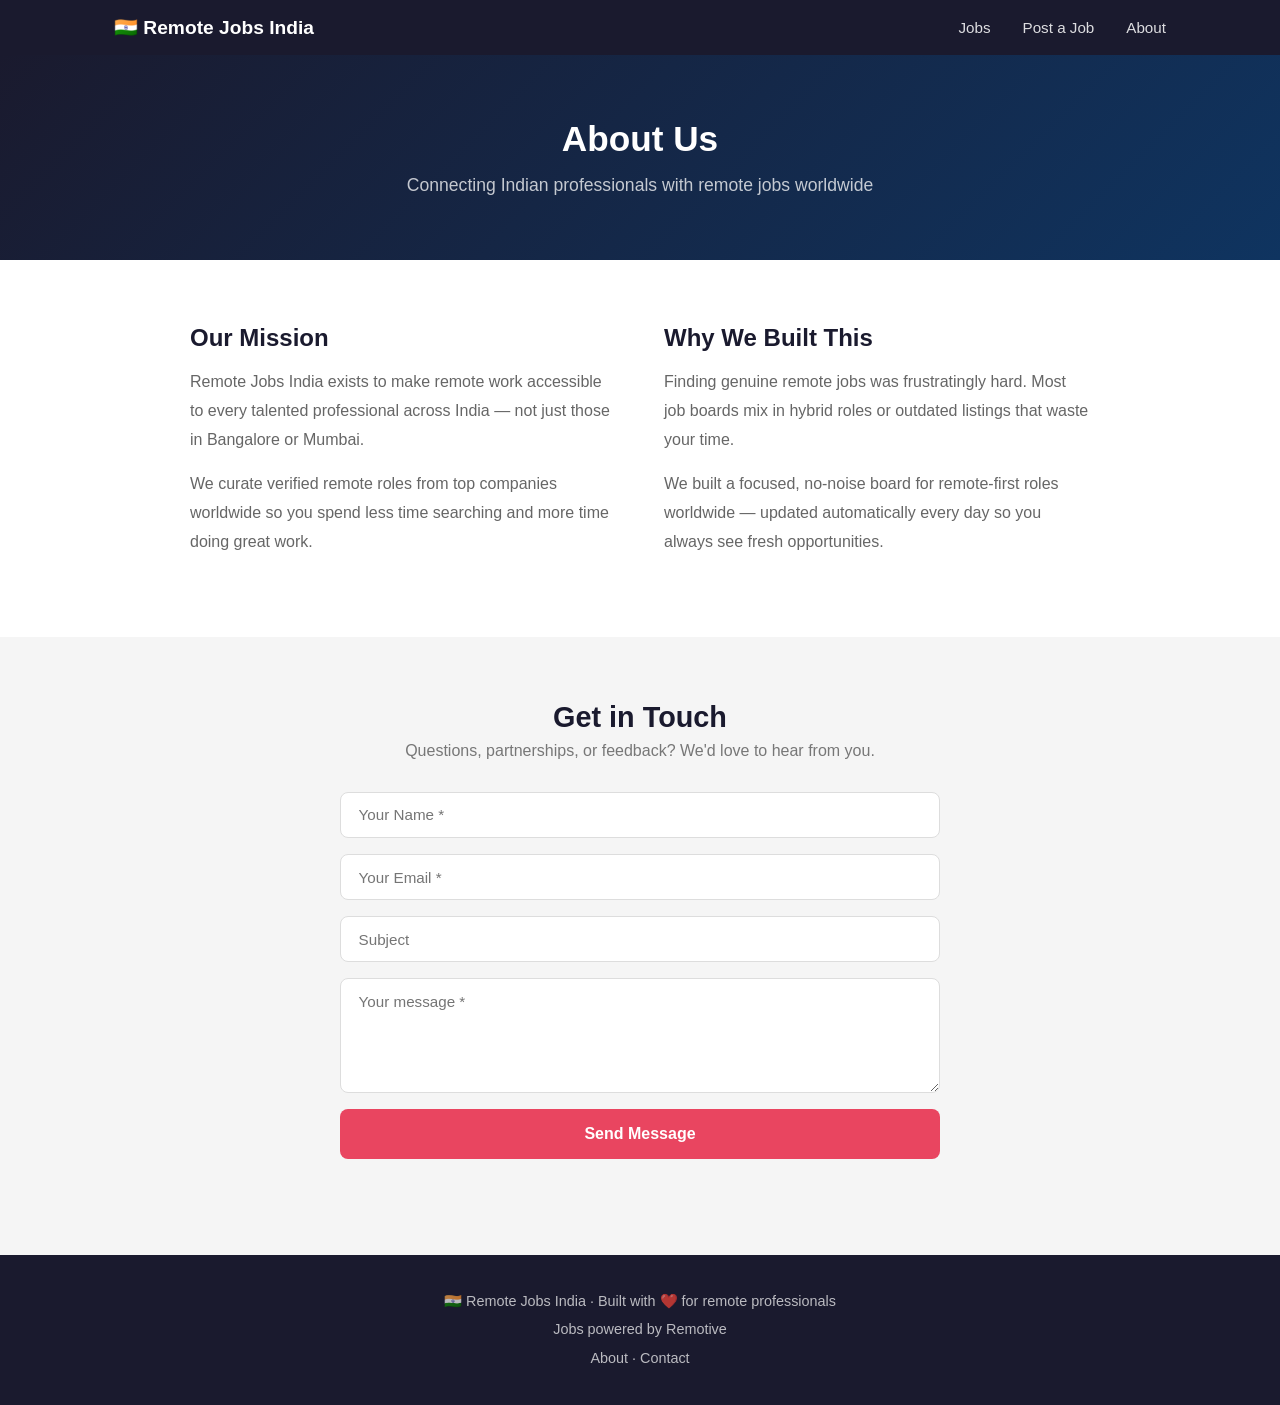
<file: about.html>
<!DOCTYPE html>
<html lang="en">
<head>
  <meta charset="UTF-8" />
  <meta name="viewport" content="width=device-width, initial-scale=1.0"/>
  <title>About — Remote Jobs India</title>
  <style>
* { margin: 0; padding: 0; box-sizing: border-box; }
body { font-family: 'Segoe UI', Tahoma, Geneva, Verdana, sans-serif; background: #f5f5f5; color: #333; }
.navbar { background: #1a1a2e; padding: 1rem 0; position: sticky; top: 0; z-index: 100; }
.nav-container { max-width: 1100px; margin: 0 auto; padding: 0 1.5rem; display: flex; justify-content: space-between; align-items: center; }
.logo { color: white; text-decoration: none; font-size: 1.2rem; font-weight: 700; }
.nav-links { list-style: none; display: flex; gap: 2rem; }
.nav-links a { color: rgba(255,255,255,0.85); text-decoration: none; font-size: 0.95rem; }
.nav-links a:hover { color: #e94560; }
.about-hero { background: linear-gradient(135deg, #1a1a2e 0%, #0f3460 100%); color: white; text-align: center; padding: 4rem 1.5rem; }
.about-hero h1 { font-size: 2.2rem; margin-bottom: 1rem; }
.about-hero p { opacity: 0.75; font-size: 1.1rem; }
.about-section { background: white; padding: 4rem 1.5rem; }
.about-grid { max-width: 900px; margin: 0 auto; display: grid; grid-template-columns: 1fr 1fr; gap: 3rem; }
.about-grid h2 { font-size: 1.5rem; color: #1a1a2e; margin-bottom: 1rem; }
.about-grid p { color: #666; line-height: 1.8; margin-bottom: 1rem; }
.contact-section { background: #f5f5f5; padding: 4rem 1.5rem; }
.contact-section h2 { text-align: center; font-size: 1.8rem; color: #1a1a2e; margin-bottom: 0.5rem; }
.contact-section > .container > p { text-align: center; color: #777; margin-bottom: 2rem; }
.container { max-width: 1100px; margin: 0 auto; padding: 0 1.5rem; }
.contact-form { max-width: 600px; margin: 0 auto; display: flex; flex-direction: column; gap: 1rem; }
.contact-form input, .contact-form textarea { width: 100%; padding: 0.85rem 1.1rem; border: 1px solid #ddd; border-radius: 8px; font-size: 0.95rem; font-family: inherit; outline: none; }
.contact-form input:focus, .contact-form textarea:focus { border-color: #e94560; }
.submit-btn { background: #e94560; color: white; border: none; padding: 1rem; border-radius: 8px; font-size: 1rem; font-weight: 700; cursor: pointer; }
.submit-btn:hover { background: #c73652; }
.success-msg { color: #1a7a4a; text-align: center; font-weight: 600; margin-top: 0.5rem; }
.footer { background: #1a1a2e; color: rgba(255,255,255,0.7); text-align: center; padding: 2rem 1.5rem; font-size: 0.9rem; line-height: 2; }
.footer a { color: rgba(255,255,255,0.7); text-decoration: none; }
.footer a:hover { color: #e94560; }
@media (max-width: 700px) { .about-grid { grid-template-columns: 1fr; gap: 2rem; } }
  </style>
</head>
<body>

  <nav class="navbar">
    <div class="nav-container">
      <a href="index.html" class="logo">🇮🇳 Remote Jobs India</a>
      <ul class="nav-links">
        <li><a href="index.html">Jobs</a></li>
        <li><a href="index.html#post-job">Post a Job</a></li>
        <li><a href="about.html">About</a></li>
      </ul>
    </div>
  </nav>

  <div class="about-hero">
    <h1>About Us</h1>
    <p>Connecting Indian professionals with remote jobs worldwide</p>
  </div>

  <section class="about-section">
    <div class="about-grid">
      <div>
        <h2>Our Mission</h2>
        <p>Remote Jobs India exists to make remote work accessible to every talented professional across India — not just those in Bangalore or Mumbai.</p>
        <p>We curate verified remote roles from top companies worldwide so you spend less time searching and more time doing great work.</p>
      </div>
      <div>
        <h2>Why We Built This</h2>
        <p>Finding genuine remote jobs was frustratingly hard. Most job boards mix in hybrid roles or outdated listings that waste your time.</p>
        <p>We built a focused, no-noise board for remote-first roles worldwide — updated automatically every day so you always see fresh opportunities.</p>
      </div>
    </div>
  </section>

  <section class="contact-section">
    <div class="container">
      <h2>Get in Touch</h2>
      <p>Questions, partnerships, or feedback? We'd love to hear from you.</p>
      <form class="contact-form" onsubmit="submitContact(event)">
        <input type="text" placeholder="Your Name *" required />
        <input type="email" placeholder="Your Email *" required />
        <input type="text" placeholder="Subject" />
        <textarea rows="5" placeholder="Your message *" required></textarea>
        <button type="submit" class="submit-btn">Send Message</button>
      </form>
      <p id="contact-msg" class="success-msg" style="margin-top:1rem;"></p>
    </div>
  </section>

  <footer class="footer">
    <div class="container">
      <p>🇮🇳 Remote Jobs India · Built with ❤️ for remote professionals</p>
      <p>Jobs powered by <a href="https://remotive.com" target="_blank">Remotive</a></p>
      <p><a href="about.html">About</a> · <a href="mailto:hello@remotejobsindia.in">Contact</a></p>
    </div>
  </footer>

  <script>
    function submitContact(e) {
      e.preventDefault();
      document.getElementById('contact-msg').textContent = '✅ Message sent! We will get back to you within 48 hours.';
      e.target.reset();
    }
  </script>

</body>
</html>
</file>
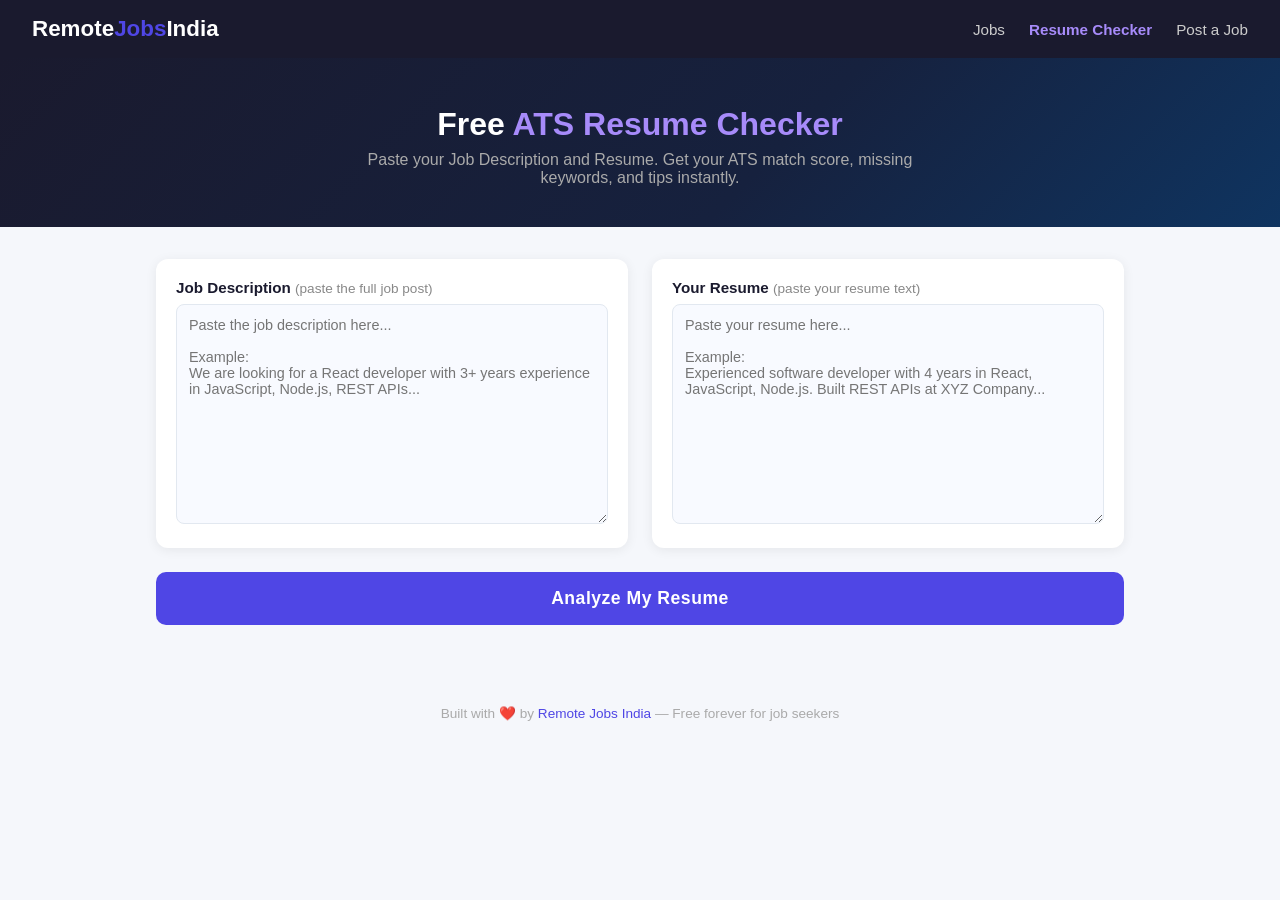
<file: resume-checker (1).html>
<!DOCTYPE html>
<html lang="en">
<head>
  <meta charset="UTF-8" />
  <meta name="viewport" content="width=device-width, initial-scale=1.0" />
  <title>Free ATS Resume Checker | Remote Jobs India</title>
  <style>
    * { box-sizing: border-box; margin: 0; padding: 0; }

    body {
      font-family: 'Segoe UI', Arial, sans-serif;
      background: #f5f7fb;
      color: #1a1a2e;
    }

    /* ── NAVBAR (match your existing site) ── */
    nav {
      background: #1a1a2e;
      padding: 1rem 2rem;
      display: flex;
      align-items: center;
      justify-content: space-between;
      flex-wrap: wrap;
      gap: 1rem;
    }
    .nav-logo {
      color: #fff;
      font-size: 1.4rem;
      font-weight: 700;
      text-decoration: none;
    }
    .nav-logo span { color: #4f46e5; }
    .nav-links { display: flex; gap: 1.5rem; flex-wrap: wrap; }
    .nav-links a {
      color: #ccc;
      text-decoration: none;
      font-size: 0.95rem;
      transition: color 0.2s;
    }
    .nav-links a:hover, .nav-links a.active { color: #fff; }
    .nav-links a.active { color: #a78bfa; font-weight: 600; }

    /* ── HERO ── */
    .hero {
      background: linear-gradient(135deg, #1a1a2e 0%, #16213e 60%, #0f3460 100%);
      color: #fff;
      text-align: center;
      padding: 3rem 1rem 2.5rem;
    }
    .hero h1 { font-size: 2rem; margin-bottom: 0.5rem; }
    .hero h1 span { color: #a78bfa; }
    .hero p { color: #aaa; font-size: 1rem; max-width: 600px; margin: 0 auto; }

    /* ── MAIN LAYOUT ── */
    .container {
      max-width: 1000px;
      margin: 2rem auto;
      padding: 0 1rem;
    }

    .input-grid {
      display: grid;
      grid-template-columns: 1fr 1fr;
      gap: 1.5rem;
      margin-bottom: 1.5rem;
    }
    @media(max-width: 700px) {
      .input-grid { grid-template-columns: 1fr; }
    }

    .card {
      background: #fff;
      border-radius: 12px;
      padding: 1.25rem;
      box-shadow: 0 2px 12px rgba(0,0,0,0.07);
    }

    .card label {
      display: block;
      font-weight: 600;
      font-size: 0.95rem;
      margin-bottom: 0.5rem;
      color: #1a1a2e;
    }
    .card label span {
      font-weight: 400;
      color: #888;
      font-size: 0.85rem;
    }

    textarea {
      width: 100%;
      height: 220px;
      border: 1.5px solid #e2e8f0;
      border-radius: 8px;
      padding: 0.75rem;
      font-size: 0.9rem;
      resize: vertical;
      font-family: inherit;
      color: #1a1a2e;
      background: #f8faff;
      transition: border 0.2s;
    }
    textarea:focus {
      outline: none;
      border-color: #4f46e5;
      background: #fff;
    }

    .analyze-btn {
      display: block;
      width: 100%;
      padding: 1rem;
      background: #4f46e5;
      color: #fff;
      border: none;
      border-radius: 10px;
      font-size: 1.1rem;
      font-weight: 700;
      cursor: pointer;
      transition: background 0.2s, transform 0.1s;
      letter-spacing: 0.5px;
    }
    .analyze-btn:hover { background: #4338ca; }
    .analyze-btn:active { transform: scale(0.98); }

    /* ── RESULTS ── */
    #results { display: none; margin-top: 2rem; }

    .score-card {
      background: #1a1a2e;
      border-radius: 14px;
      padding: 2rem;
      text-align: center;
      color: #fff;
      margin-bottom: 1.5rem;
    }
    .score-label { font-size: 0.95rem; color: #aaa; margin-bottom: 0.5rem; }
    .score-number {
      font-size: 4rem;
      font-weight: 800;
      line-height: 1;
    }
    .score-number.high { color: #34d399; }
    .score-number.mid  { color: #fbbf24; }
    .score-number.low  { color: #f87171; }
    .score-verdict { font-size: 1rem; margin-top: 0.5rem; color: #ccc; }

    .results-grid {
      display: grid;
      grid-template-columns: 1fr 1fr;
      gap: 1.25rem;
      margin-bottom: 1.25rem;
    }
    @media(max-width: 600px) { .results-grid { grid-template-columns: 1fr; } }

    .result-card { background: #fff; border-radius: 12px; padding: 1.25rem; box-shadow: 0 2px 10px rgba(0,0,0,0.07); }
    .result-card h3 { font-size: 0.95rem; font-weight: 700; margin-bottom: 0.75rem; display: flex; align-items: center; gap: 0.4rem; }
    .result-card h3.found { color: #059669; }
    .result-card h3.missing { color: #dc2626; }
    .result-card h3.tips { color: #4f46e5; }

    .keyword-list { display: flex; flex-wrap: wrap; gap: 0.5rem; }
    .kw {
      padding: 4px 12px;
      border-radius: 20px;
      font-size: 0.82rem;
      font-weight: 600;
    }
    .kw.found { background: #d1fae5; color: #065f46; }
    .kw.missing { background: #fee2e2; color: #991b1b; }

    .tip-list { list-style: none; padding: 0; }
    .tip-list li {
      padding: 0.5rem 0;
      border-bottom: 1px solid #f1f5f9;
      font-size: 0.9rem;
      color: #374151;
      display: flex;
      gap: 0.5rem;
    }
    .tip-list li:last-child { border-bottom: none; }
    .tip-list li::before { content: "→"; color: #4f46e5; font-weight: 700; flex-shrink: 0; }

    .reset-btn {
      display: block;
      width: 100%;
      padding: 0.75rem;
      background: #f1f5f9;
      color: #1a1a2e;
      border: none;
      border-radius: 10px;
      font-size: 1rem;
      font-weight: 600;
      cursor: pointer;
      margin-top: 0.5rem;
      transition: background 0.2s;
    }
    .reset-btn:hover { background: #e2e8f0; }

    /* ── FOOTER ── */
    footer {
      text-align: center;
      color: #aaa;
      font-size: 0.85rem;
      padding: 2rem 1rem;
      margin-top: 3rem;
    }
    footer a { color: #4f46e5; text-decoration: none; }
  </style>
</head>
<body>

<!-- NAVBAR -->
<nav>
  <a href="index.html" class="nav-logo">Remote<span>Jobs</span>India</a>
  <div class="nav-links">
    <a href="index.html">Jobs</a>
    <a href="resume-checker.html" class="active">Resume Checker</a>
    <a href="#" onclick="return false;">Post a Job</a>
  </div>
</nav>

<!-- HERO -->
<div class="hero">
  <h1>Free <span>ATS Resume Checker</span></h1>
  <p>Paste your Job Description and Resume. Get your ATS match score, missing keywords, and tips instantly.</p>
</div>

<!-- MAIN -->
<div class="container">

  <div class="input-grid">
    <div class="card">
      <label>Job Description <span>(paste the full job post)</span></label>
      <textarea id="jdInput" placeholder="Paste the job description here...&#10;&#10;Example:&#10;We are looking for a React developer with 3+ years experience in JavaScript, Node.js, REST APIs..."></textarea>
    </div>
    <div class="card">
      <label>Your Resume <span>(paste your resume text)</span></label>
      <textarea id="resumeInput" placeholder="Paste your resume here...&#10;&#10;Example:&#10;Experienced software developer with 4 years in React, JavaScript, Node.js. Built REST APIs at XYZ Company..."></textarea>
    </div>
  </div>

  <button class="analyze-btn" onclick="analyzeResume()">Analyze My Resume</button>

  <!-- RESULTS -->
  <div id="results">

    <div class="score-card">
      <div class="score-label">ATS Match Score</div>
      <div class="score-number" id="scoreNumber">0%</div>
      <div class="score-verdict" id="scoreVerdict"></div>
    </div>

    <div class="results-grid">
      <div class="result-card">
        <h3 class="found">✅ Found Keywords</h3>
        <div class="keyword-list" id="foundKeywords"></div>
      </div>
      <div class="result-card">
        <h3 class="missing">❌ Missing Keywords</h3>
        <div class="keyword-list" id="missingKeywords"></div>
      </div>
    </div>

    <div class="result-card" style="margin-bottom:1.25rem;">
      <h3 class="tips">💡 Suggestions to Improve Your Resume</h3>
      <ul class="tip-list" id="tipsList"></ul>
    </div>

    <button class="reset-btn" onclick="resetChecker()">Check Another Resume</button>
  </div>

</div>

<!-- FOOTER -->
<footer>
  <p>Built with ❤️ by <a href="index.html">Remote Jobs India</a> — Free forever for job seekers</p>
</footer>

<script>
  // Keywords to ignore (common words)
  var STOP_WORDS = {
    'a':1,'an':1,'the':1,'and':1,'or':1,'but':1,'in':1,'on':1,'at':1,'to':1,
    'for':1,'of':1,'with':1,'by':1,'from':1,'is':1,'are':1,'was':1,'were':1,
    'be':1,'been':1,'being':1,'have':1,'has':1,'had':1,'do':1,'does':1,'did':1,
    'will':1,'would':1,'could':1,'should':1,'may':1,'might':1,'must':1,'can':1,
    'this':1,'that':1,'these':1,'those':1,'i':1,'we':1,'you':1,'he':1,'she':1,
    'they':1,'it':1,'our':1,'your':1,'their':1,'its':1,'my':1,'his':1,'her':1,
    'as':1,'if':1,'then':1,'than':1,'so':1,'not':1,'no':1,'us':1,'up':1,
    'out':1,'about':1,'into':1,'through':1,'during':1,'before':1,'after':1,
    'above':1,'below':1,'between':1,'each':1,'both':1,'few':1,'more':1,
    'most':1,'other':1,'some':1,'such':1,'own':1,'same':1,'very':1,'just':1,
    'also':1,'well':1,'new':1,'work':1,'using':1,'use':1,'used':1,'role':1,
    'team':1,'good':1,'strong':1,'ability':1,'skills':1,'experience':1,'year':1,
    'years':1,'minimum':1,'least':1,'plus':1,'looking':1,'seeking':1,'join':1,
    'help':1,'across':1,'within':1,'including':1,'required':1,'preferred':1,
    'responsibilities':1,'requirements':1,'qualifications':1,'location':1,
    'salary':1,'benefits':1,'company':1,'position':1,'job':1,'candidate':1
  };

  function extractKeywords(text) {
    var words = text.toLowerCase()
      .replace(/[^a-z0-9\s\+\#\.]/g, ' ')
      .split(/\s+/);

    var freq = {};
    for (var i = 0; i < words.length; i++) {
      var w = words[i].trim();
      if (w.length < 2) continue;
      if (STOP_WORDS[w]) continue;
      freq[w] = (freq[w] || 0) + 1;
    }

    // Sort by frequency, take top 40
    var sorted = Object.keys(freq).sort(function(a,b){ return freq[b]-freq[a]; });
    return sorted.slice(0, 40);
  }

  function analyzeResume() {
    var jd = document.getElementById('jdInput').value.trim();
    var resume = document.getElementById('resumeInput').value.trim();

    if (!jd || !resume) {
      alert('Please paste both Job Description and Resume before analyzing.');
      return;
    }

    var jdKeywords = extractKeywords(jd);
    var resumeLower = resume.toLowerCase();

    var found = [];
    var missing = [];

    for (var i = 0; i < jdKeywords.length; i++) {
      var kw = jdKeywords[i];
      if (resumeLower.indexOf(kw) > -1) {
        found.push(kw);
      } else {
        missing.push(kw);
      }
    }

    // Score = found / total jd keywords
    var total = jdKeywords.length;
    var score = total > 0 ? Math.round((found.length / total) * 100) : 0;

    // Display score
    var scoreEl = document.getElementById('scoreNumber');
    scoreEl.textContent = score + '%';
    scoreEl.className = 'score-number';
    if (score >= 70) { scoreEl.classList.add('high'); }
    else if (score >= 45) { scoreEl.classList.add('mid'); }
    else { scoreEl.classList.add('low'); }

    var verdict = '';
    if (score >= 70) verdict = 'Great match! Your resume is well-optimized for this job.';
    else if (score >= 45) verdict = 'Average match. Add the missing keywords to improve your chances.';
    else verdict = 'Low match. Tailor your resume to include more keywords from the job description.';
    document.getElementById('scoreVerdict').textContent = verdict;

    // Found keywords (show top 20)
    var foundEl = document.getElementById('foundKeywords');
    foundEl.innerHTML = '';
    var showFound = found.slice(0, 20);
    if (showFound.length === 0) {
      foundEl.innerHTML = '<span style="color:#999;font-size:0.9rem;">None found</span>';
    }
    for (var f = 0; f < showFound.length; f++) {
      var kwEl = document.createElement('span');
      kwEl.className = 'kw found';
      kwEl.textContent = showFound[f];
      foundEl.appendChild(kwEl);
    }

    // Missing keywords (show top 20)
    var missingEl = document.getElementById('missingKeywords');
    missingEl.innerHTML = '';
    var showMissing = missing.slice(0, 20);
    if (showMissing.length === 0) {
      missingEl.innerHTML = '<span style="color:#999;font-size:0.9rem;">None missing — perfect!</span>';
    }
    for (var m = 0; m < showMissing.length; m++) {
      var mkwEl = document.createElement('span');
      mkwEl.className = 'kw missing';
      mkwEl.textContent = showMissing[m];
      missingEl.appendChild(mkwEl);
    }

    // Tips
    var tips = [];
    if (missing.length > 0) {
      tips.push('Add these missing keywords naturally into your resume: ' + missing.slice(0,5).join(', '));
    }
    if (score < 70) {
      tips.push('Tailor your resume for each job — copy exact phrases from the job description.');
    }
    tips.push('Use a clean, single-column format — many ATS systems fail to parse multi-column resumes.');
    tips.push('Avoid images, tables, or graphics — ATS robots cannot read them.');
    tips.push('Use standard section headings: Experience, Education, Skills, Certifications.');
    if (resume.length < 500) {
      tips.push('Your resume seems short. Add more detail about your projects and achievements.');
    }
    tips.push('Include measurable achievements: "Increased sales by 30%" beats "Improved sales".');
    tips.push('Save your resume as a .docx or plain PDF — some ATS systems reject designed PDFs.');

    var tipsEl = document.getElementById('tipsList');
    tipsEl.innerHTML = '';
    for (var t = 0; t < tips.length; t++) {
      var li = document.createElement('li');
      li.textContent = tips[t];
      tipsEl.appendChild(li);
    }

    // Show results
    document.getElementById('results').style.display = 'block';
    document.getElementById('results').scrollIntoView({ behavior: 'smooth' });
  }

  function resetChecker() {
    document.getElementById('jdInput').value = '';
    document.getElementById('resumeInput').value = '';
    document.getElementById('results').style.display = 'none';
    window.scrollTo({ top: 0, behavior: 'smooth' });
  }
</script>

</body>
</html>
</file>
